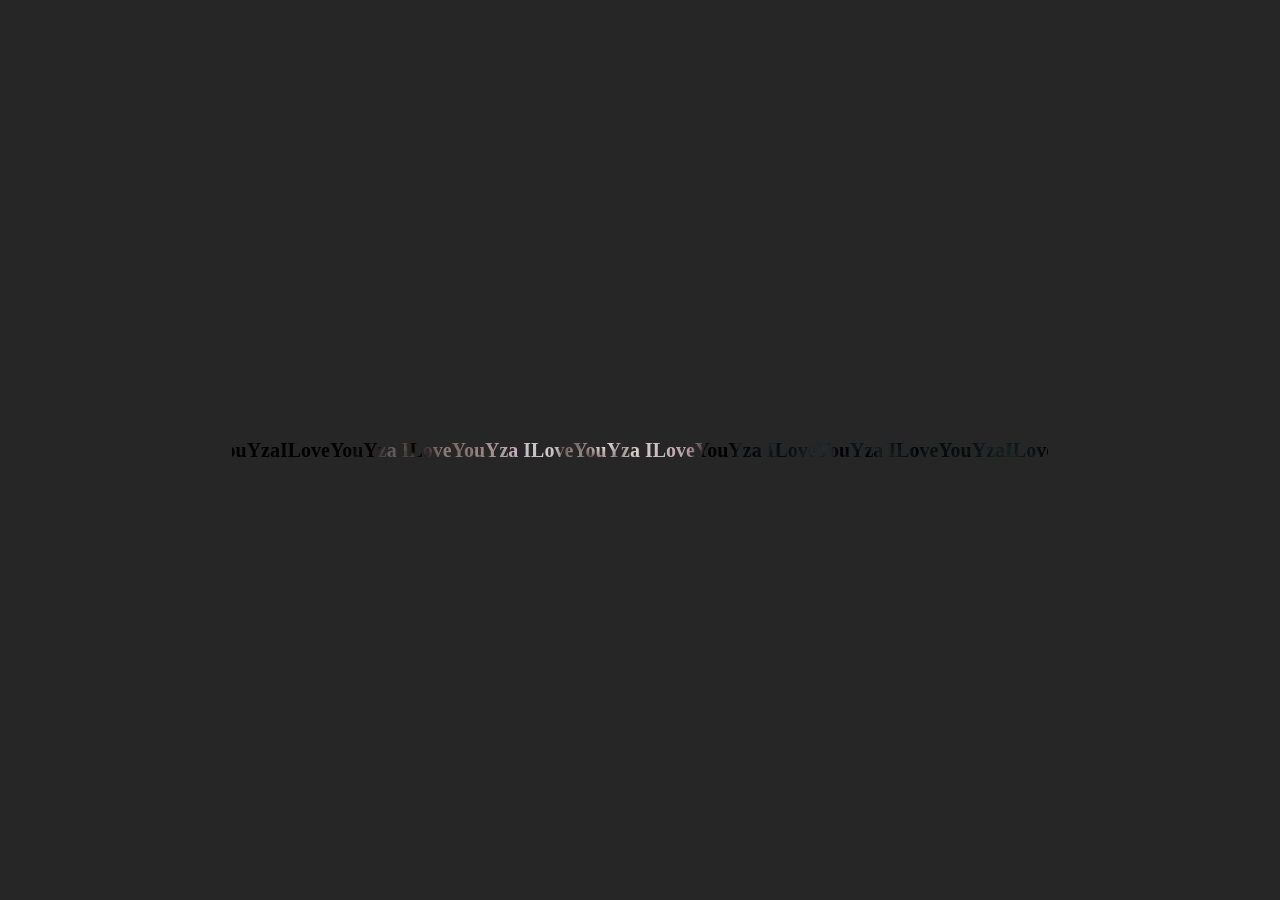
<file: index.html>
<!DOCTYPE html>
<html lang="en">
<head>
    <meta charset="UTF-8">
    <meta name="viewport" content="width=device-width, initial-scale=1">
    <title>Love You Yza</title>
    <style>
        body {
            display: flex;
            align-items: center;
            justify-content: center;
            height: 100vh;
            margin: 0;
            background-color: #262626;
            overflow: hidden;
        }
        p {
            font-size: min(5vw, 20px);
            line-height: 1.2;
            text-align: center;
            font-weight: bold;
            background: url('Messenger_creation_9C25401E-9961-4C15-B4D0-A2D11F544A70_1.jpeg') no-repeat center;
            -webkit-background-clip: text;
            background-attachment: fixed;
            color: transparent;
            white-space: nowrap;
            animation: scrollText 10s linear infinite;
        }
        @keyframes scrollText {
            from { transform: translateX(100%); }
            to { transform: translateX(-100%); }
        }
    </style>
</head>
<body>
    <p>ILoveYouYza ILoveYouYza ILoveYouYza ILoveYouYza ILoveYouYza ILoveYouYza ILoveYouYza ILoveYouYza ILoveYouYza ILoveYouYza ILoveYouYza ILoveYouYzaILoveYouYza ILoveYouYza ILoveYouYza ILoveYouYza ILoveYouYza ILoveYouYzaILoveYouYza ILoveYouYza ILoveYouYza ILoveYouYza ILoveYouYza ILoveYouYzaILoveYouYza ILoveYouYza ILoveYouYza ILoveYouYza ILoveYouYza ILoveYouYzaILoveYouYza ILoveYouYza ILoveYouYza ILoveYouYza ILoveYouYza ILoveYouYzaILoveYouYza ILoveYouYza ILoveYouYza ILoveYouYza ILoveYouYza ILoveYouYzaILoveYouYza ILoveYouYza ILoveYouYza ILoveYouYza ILoveYouYza ILoveYouYzaILoveYouYza ILoveYouYza ILoveYouYza ILoveYouYza ILoveYouYza ILoveYouYzaILoveYouYza ILoveYouYza ILoveYouYza ILoveYouYza ILoveYouYza ILoveYouYzaILoveYouYza ILoveYouYza ILoveYouYza ILoveYouYza ILoveYouYza ILoveYouYzaILoveYouYza ILoveYouYza ILoveYouYza ILoveYouYza ILoveYouYza ILoveYouYzaILoveYouYza ILoveYouYza ILoveYouYza ILoveYouYza ILoveYouYza ILoveYouYzaILoveYouYza ILoveYouYza ILoveYouYza ILoveYouYza ILoveYouYza ILoveYouYzaILoveYouYza ILoveYouYza ILoveYouYza ILoveYouYza ILoveYouYza ILoveYouYzaILoveYouYza ILoveYouYza ILoveYouYza ILoveYouYza ILoveYouYza ILoveYouYzaILoveYouYza ILoveYouYza ILoveYouYza ILoveYouYza ILoveYouYza ILoveYouYzaILoveYouYza ILoveYouYza ILoveYouYza ILoveYouYza ILoveYouYza ILoveYouYzaILoveYouYza ILoveYouYza ILoveYouYza ILoveYouYza ILoveYouYza ILoveYouYzaILoveYouYza ILoveYouYza ILoveYouYza ILoveYouYza ILoveYouYza ILoveYouYzaILoveYouYza ILoveYouYza ILoveYouYza ILoveYouYza ILoveYouYza ILoveYouYzaILoveYouYza ILoveYouYza ILoveYouYza ILoveYouYza ILoveYouYza ILoveYouYzaILoveYouYza ILoveYouYza ILoveYouYza ILoveYouYza ILoveYouYza ILoveYouYzaILoveYouYza ILoveYouYza ILoveYouYza ILoveYouYza ILoveYouYza ILoveYouYzaILoveYouYza ILoveYouYza ILoveYouYza ILoveYouYza ILoveYouYza ILoveYouYzaILoveYouYza ILoveYouYza ILoveYouYza ILoveYouYza ILoveYouYza ILoveYouYzaILoveYouYza ILoveYouYza ILoveYouYza ILoveYouYza ILoveYouYza ILoveYouYzaILoveYouYza ILoveYouYza ILoveYouYza ILoveYouYza ILoveYouYza ILoveYouYzaILoveYouYza ILoveYouYza ILoveYouYza ILoveYouYza ILoveYouYza ILoveYouYzaILoveYouYza ILoveYouYza ILoveYouYza ILoveYouYza ILoveYouYza ILoveYouYzaILoveYouYza ILoveYouYza ILoveYouYza ILoveYouYza ILoveYouYza ILoveYouYzaILoveYouYza ILoveYouYza ILoveYouYza ILoveYouYza ILoveYouYza ILoveYouYzaILoveYouYza ILoveYouYza ILoveYouYza ILoveYouYza ILoveYouYza ILoveYouYzaILoveYouYza ILoveYouYza ILoveYouYza ILoveYouYza ILoveYouYza ILoveYouYzaILoveYouYza ILoveYouYza ILoveYouYza ILoveYouYza ILoveYouYza ILoveYouYzaILoveYouYza ILoveYouYza ILoveYouYza ILoveYouYza ILoveYouYza ILoveYouYzaILoveYouYza ILoveYouYza ILoveYouYza ILoveYouYza ILoveYouYza ILoveYouYzaILoveYouYza ILoveYouYza ILoveYouYza ILoveYouYza ILoveYouYza ILoveYouYzaILoveYouYza ILoveYouYza ILoveYouYza ILoveYouYza ILoveYouYza ILoveYouYzaILoveYouYza ILoveYouYza ILoveYouYza ILoveYouYza ILoveYouYza ILoveYouYzaILoveYouYza ILoveYouYza ILoveYouYza ILoveYouYza ILoveYouYza ILoveYouYzaILoveYouYza ILoveYouYza ILoveYouYza ILoveYouYza ILoveYouYza ILoveYouYzaILoveYouYza ILoveYouYza ILoveYouYza ILoveYouYza ILoveYouYza ILoveYouYzaILoveYouYza ILoveYouYza ILoveYouYza ILoveYouYza ILoveYouYza ILoveYouYzaILoveYouYza ILoveYouYza ILoveYouYza ILoveYouYza ILoveYouYza ILoveYouYzaILoveYouYza ILoveYouYza ILoveYouYza ILoveYouYza ILoveYouYza ILoveYouYzaILoveYouYza ILoveYouYza ILoveYouYza ILoveYouYza ILoveYouYza ILoveYouYzaILoveYouYza ILoveYouYza ILoveYouYza ILoveYouYza ILoveYouYza ILoveYouYzaILoveYouYza ILoveYouYza ILoveYouYza ILoveYouYza ILoveYouYza ILoveYouYzaILoveYouYza ILoveYouYza ILoveYouYza ILoveYouYza ILoveYouYza ILoveYouYzaILoveYouYza ILoveYouYza ILoveYouYza ILoveYouYza ILoveYouYza ILoveYouYzaILoveYouYza ILoveYouYza ILoveYouYza ILoveYouYza ILoveYouYza ILoveYouYzaILoveYouYza ILoveYouYza ILoveYouYza ILoveYouYza ILoveYouYza ILoveYouYzaILoveYouYza ILoveYouYza ILoveYouYza ILoveYouYza ILoveYouYza ILoveYouYzaILoveYouYza ILoveYouYza ILoveYouYza ILoveYouYza ILoveYouYza ILoveYouYzaILoveYouYza ILoveYouYza ILoveYouYza ILoveYouYza ILoveYouYza ILoveYouYzaILoveYouYza ILoveYouYza ILoveYouYza ILoveYouYza ILoveYouYza ILoveYouYzaILoveYouYza ILoveYouYza ILoveYouYza ILoveYouYza ILoveYouYza ILoveYouYzaILoveYouYza ILoveYouYza ILoveYouYza ILoveYouYza ILoveYouYza ILoveYouYza</p>
</body>
</html>
</file>
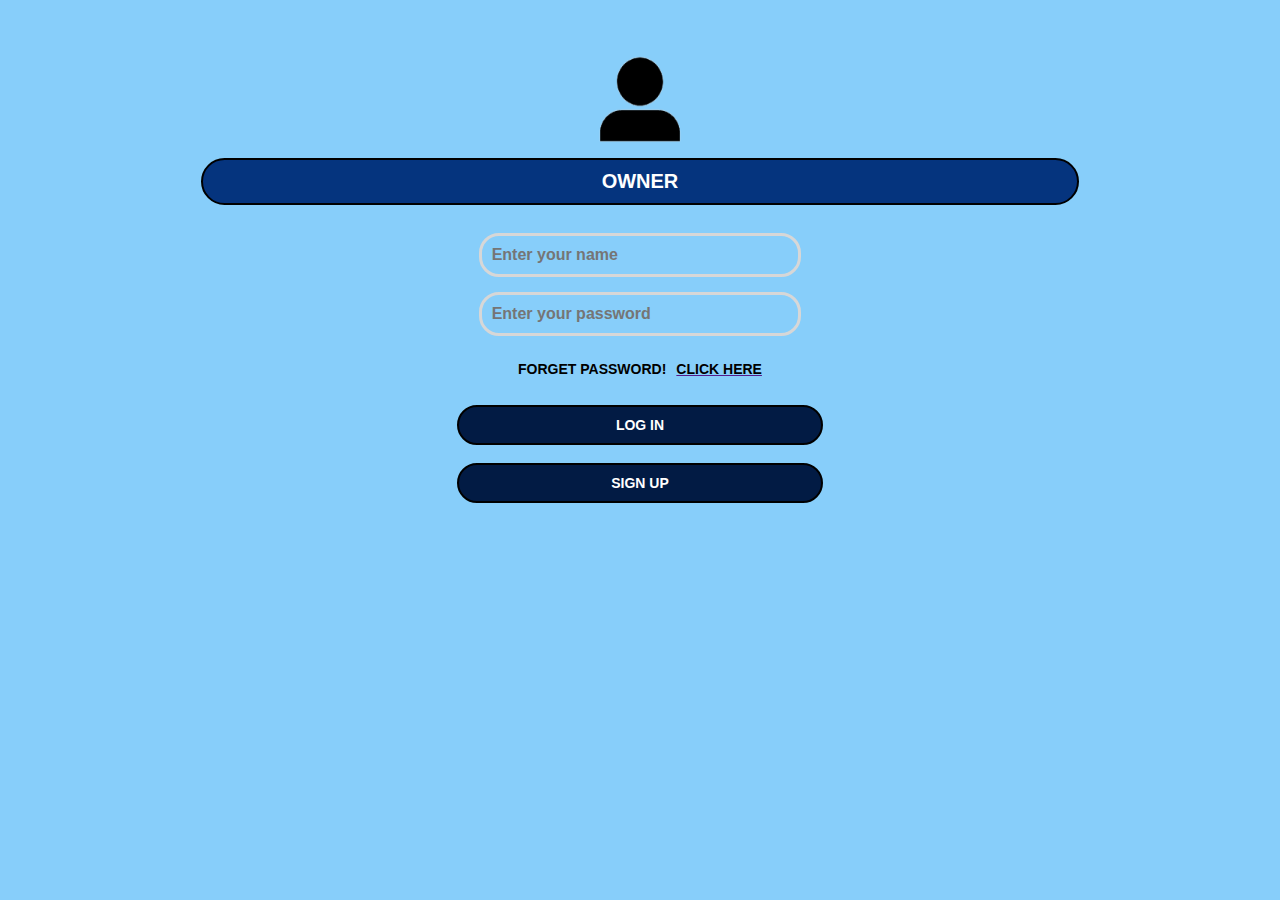
<file: index1.html>
<!DOCTYPE html>
<html lang="en">
<head>
    <meta charset="UTF-8">
    <meta name="viewport" content="width=device-width, initial-scale=1.0">
    <title>Owner</title>
    <link rel="stylesheet" href="style.css">
</head>
<body>
    
        <img class="owner" src="icons/profile.png">
        <h1>OWNER</h1>
    
    <div class="inputs">
    <input class="inputName" type="text" id="userInput" placeholder="Enter your name">
    <input class="inputPass" type="password" id="pasInput" placeholder="Enter your password">
    <div class="forgotpass">
        <h2>FORGET PASSWORD!</h2>
        <a href=""><h2>CLICK HERE</h2></a>
    </div>
    
</div>
<div class="buttons">
     <button onclick="logIn()">LOG IN</button>
     <button onclick="window.location.href='signUp.html'">SIGN UP</button>
</div>   
  

    <ul id="userList"></ul>

    <script src="script.js"></script>
</body>
</html>
</file>
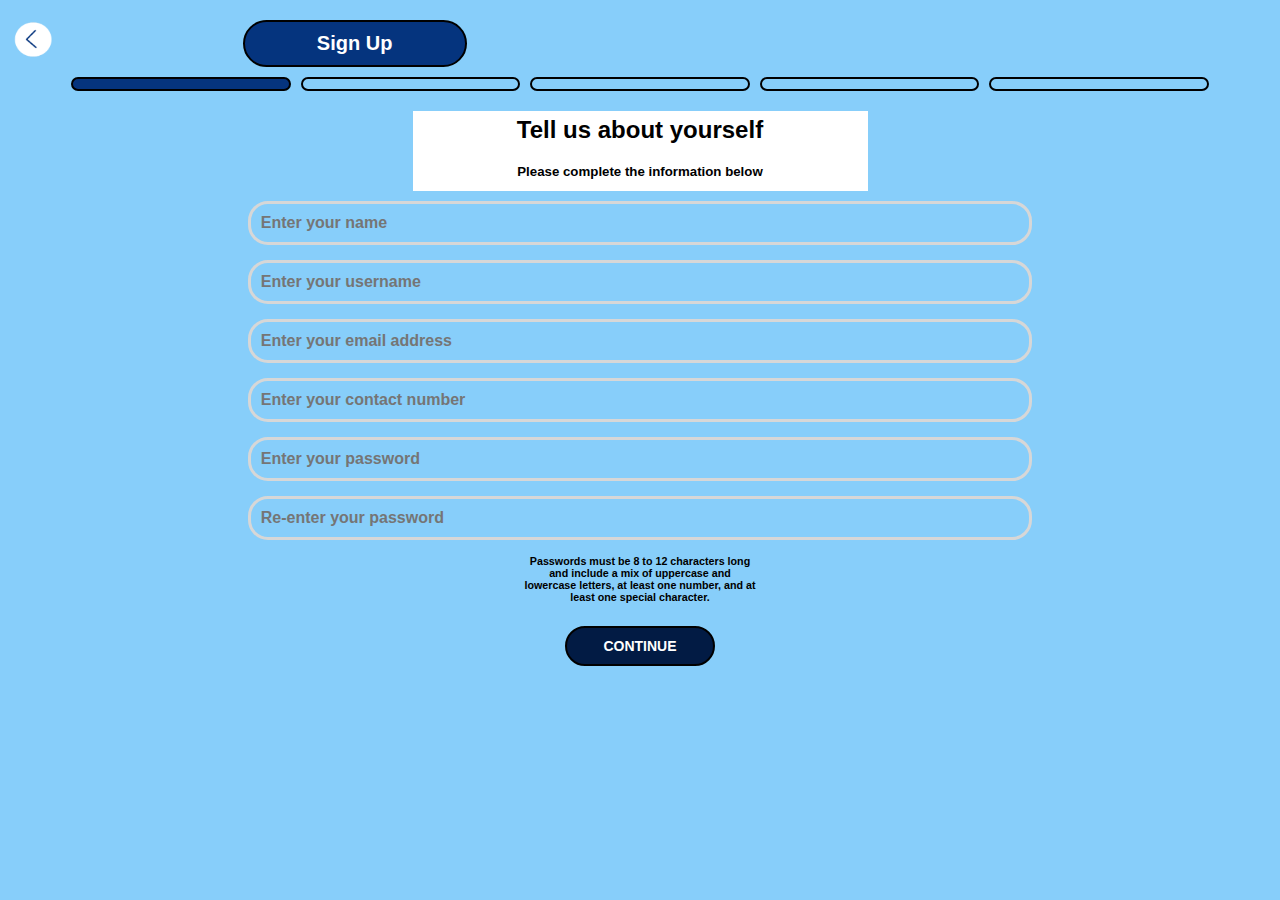
<file: signUp.html>
<!DOCTYPE html>
<html lang="en">
<head>
    <meta charset="UTF-8">
    <meta name="viewport" content="wclassth=device-wclassth, initial-scale=1.0">
    <title>Sign Up</title>
    <link rel="stylesheet" href="signUp_style.css">
</head>
<body>
        <div class="header">
            <img src="icons/back.png" onclick="window.location.href='index.html'">
            <h1>Sign Up</h1>
        </div>
        
        <div class="body">
            
            <div class="progress">
                <h6 class="s1"></h6>
                <h6 class="s2"></h6>
                <h6 class="s3"></h6>
                <h6 class="s4"></h6>
                <h6 class="s5"></h6>
            </div>
            <div class="container">
                <h2>Tell us about yourself</h2>
                <h5>Please complete the information below</h5>
            </div>
        
            <div class="inputs">
                <input  type="text"  id= "name" placeholder="Enter your name">
                <input  type="text"  id= "username" placeholder="Enter your username">
                <input  type="text"  id= "email" placeholder="Enter your email address">
                <input  type="text"  id= "conNum" placeholder="Enter your contact number">
                <input  type="password"  id= "origPass" placeholder="Enter your password">
                <input  type="password"  id= "rePass" placeholder="Re-enter your password">
            </div>
            <h6>Passwords must be 8 to 12 characters long <br>
                and include a mix of uppercase and <br>
                lowercase letters, at least one number, and at <br>
                least one special character.
                </h6>
                 <button onclick="signUp()">CONTINUE</button>
        </div>
        

        <script src="signUp_script.js"></script>
</body>
</html>
</file>
<file: style.css>
body {
    font-family: 'Lalita one', sans-serif;
    text-align: center;
    margin: 30px;
    padding: 0;
    background-color: #87cefa;
    display: flex; /* Use Flexbox for centering */
    flex-direction: column; /* Stack elements vertically */
    align-items: center; /* Center horizontally */
    
}

img.owner {
    margin: 0; /* Ensures image is centered horizontally if necessary */
    width: 90px;
    height: 100px;
}

h1 {
    background-color: #05347e;
    color: white;
    padding: 10px;
    width: 70%;
    text-align: center;
    margin: 10px 0; /* Space above and below */
    border-radius: 80px;
    border: 2px solid black;
    font-size: 20px;
}

input.inputName, input.inputPass {
    background-color: transparent;
    border: 3px solid rgb(215, 215, 215);
    color: black;
    padding: 10px;
    font-size: 16px;
    border-radius: 20px;
    width: 60%;
    margin-bottom: 15px;
    font-weight: bold;
}

input.inputName:focus, input.inputPass:focus {
    outline: none;
}

.forgotpass {
    display: flex; /* Arrange items in a row */
    justify-content: center; /* Center horizontally */
    align-items: center; /* Align vertically */
    gap: 10px; /* Add spacing between the elements */
    margin-top: 10px;
}

.forgotpass h2 {
    font-size: 14px;
    margin: 0; /* Remove extra margins */
    color: black;
}

.forgotpass a h2 {
    color: black;
    text-decoration: none;
    
}

.forgotpass a h2:hover {
    color: #05347e;
}

.buttons {
    display: flex;
    flex-direction: column; /* Stack the buttons vertically */
    align-items: center; /* Center buttons horizontally */
    width: 30%;
    margin-top: 10px;
   ;
   
}

.buttons button {
    background-color:  #021b44;
    color: white;
    border: 2px black solid;
    cursor: pointer;
    border-radius: 30px;
    font-size: 14px;
    font-weight: bold;
    padding: 10px;
    width: 100%; /* Optional: make the buttons uniform in size */
}

.buttons button:hover {
    background-color: #05347e;
}


ul {
    list-style-type: none;
    padding: 0;
    margin-top: 20px;
}

li {
    padding: 8px;
    background-color: #f4f4f4;
    margin: 5px 0;
    border-radius: 5px;
}

li.completed {
    text-decoration: line-through;
    background-color: #e0e0e0;
}
</file>
<file: signUp_style.css>
.body {
    text-align: center;
    padding: 0;
    background-color: #87cefa;
    display: flex; /* Use Flexbox for centering */
    flex-direction: column; /* Stack elements vertically */
    align-items: center; /* Center horizontally */
    
}
body {
    font-family: 'Lalita one', sans-serif;
    background-color: #87cefa;
}
.header {
    display: flex;
    gap: 15%;
    margin-top: 20px;
}
img {
    height: 40px;
    width: 40px;
    justify-content: baseline;
    cursor: pointer;
    margin-left: 5px;

}
h1 {
    background-color: #05347e;
    color: white;
    padding: 10px;
    width: 200px;
    text-align: center;
    margin: 0; /* Space above and below */
    border-radius: 80px;
    border: 2px solid black;
    font-size: 20px;
}
.progress {
    flex-direction: row; 
    display: flex;
    justify-content: space-between;
    align-items: center;
    width: 90%;
    gap: 10px;
    
}
h6.s1 {
    background-color: #05347e;
    color: white;
    padding: 5px;
    width: 20%;
    text-align: center;
    margin: 10px 0; /* Space above and below */
    border-radius: 80px;
    border: 2px solid black;
    
}
h6.s2, h6.s3, h6.s4, h6.s5 {
    background-color: #87cefa;
    color: white;
    padding: 5px;
    width: 20%;
    text-align: center;
    margin: 10px 0; /* Space above and below */
    border-radius: 80px;
    border: 2px solid black;
    
}
.container {
   background-color: white; 
   margin: 10px 0;
   width: 455px;
   height: 80px;
   
}
h2{
    margin-top: 5px;
}
h5 {
    margin-top: 0px;
}
input{
    background-color: transparent;
    border: 3px solid rgb(215, 215, 215);
    color: black;
    padding: 10px;
    font-size: 16px;
    border-radius: 20px;
    width: 60%;
    margin-bottom: 15px;
    font-weight: bold;
    outline: none;
}
h6 {
    margin-top: 0;
    margin-bottom: 0;
}
button {
    background-color:  #021b44;
    color: white;
    border: 2px black solid;
    cursor: pointer;
    border-radius: 30px;
    font-size: 14px;
    font-weight: bold;
    padding: 10px;
    width: 150px;
    margin-top: 5px;
}

button:hover {
    background-color: #05347e;
}
</file>
